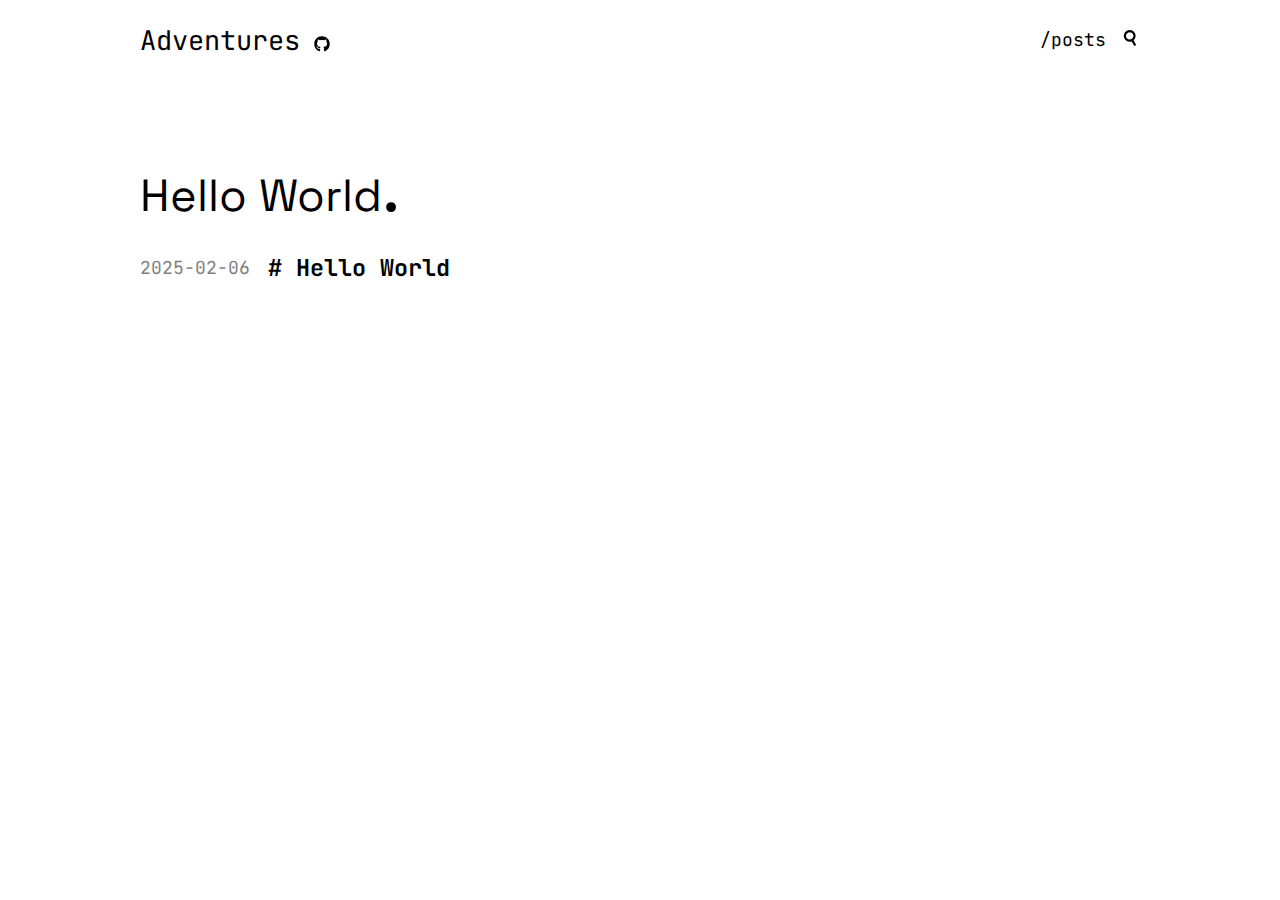
<file: index.html>
<!DOCTYPE html>
<html lang="en" class="dark light">

<head>
    <meta charset="UTF-8">
    <meta http-equiv="X-UA-Compatible" content="IE=edge">
    <meta name="viewport" content="width=device-width, initial-scale=1.0">
    <meta name="base" content="https:&#x2F;&#x2F;thy0s.github.io&#x2F;ghpages&#x2F;">

    

    
    
    
    <title>
        Adventures
    </title>
    
        <meta property="og:title" content="Adventures" />
    

    

     
         
     

     
         
    

    
    

    
    
        <link href=https://thy0s.github.io/ghpages/fonts.css rel="stylesheet" />
    

    
    

    
    

    
    

    
    

    

    
    <link rel="alternate" type="application/atom+xml" title="Adventures" href="https://thy0s.github.io/ghpages/atom.xml">


    
    
        <link rel="stylesheet" type="text/css" href="https://thy0s.github.io/ghpages/theme/dark.css" />
    

    <!-- Set the correct theme in the script -->
    <script src=https://thy0s.github.io/ghpages/js/themetoggle.js></script>
    
        <script>setTheme("dark");</script>
    

    <link rel="stylesheet" type="text/css" media="screen" href=https://thy0s.github.io/ghpages/main.css />

    

    <script src=https://thy0s.github.io/ghpages/js/mermaid.js></script>

    <script defer src="https://thy0s.github.io/ghpages/search_index.en.js?h=5b909bfd43a5aed4db01"></script>
        <script defer src="https://thy0s.github.io/ghpages/js/searchElasticlunr.min.js?h=3626c0ef99daa745b31e"></script></head>


<body>
    <div class="content">
        <header>
    <div class="main">
        
            <a href=https:&#x2F;&#x2F;thy0s.github.io&#x2F;ghpages&#x2F;>Adventures</a>
        


        <div class="socials">
            
            <a rel="me" href="https:&#x2F;&#x2F;github.com&#x2F;thy0s&#x2F;" class="social">
                <img alt=github src=https://thy0s.github.io/ghpages/social_icons/github.svg>
            </a>
            
        </div>
    </div>

    <nav>
        
            <a href=https://thy0s.github.io/ghpages/posts style="margin-left: 0.25em">&#x2F;posts</a>
        

        
        <button 
            id="search-button"
            class="search-button"
            title="$SHORTCUT to open search"
        >
            <img 
                src="https://thy0s.github.io/ghpages/search.svg" 
                alt="Search" 
                class="search-icon"
            >
        </button>

        <div id="searchModal" class="search-modal js" role="dialog" aria-labelledby="modalTitle">
            <div id="modal-content">
                <h1 id="modalTitle" class="page-header">Search</h1>
                <div id="searchBar">
                    <input 
                        id="searchInput" 
                        role="combobox" 
                        autocomplete="off" 
                        spellcheck="false" 
                        aria-expanded="false" 
                        aria-controls="results-container" 
                        placeholder="Search..."
                    />
                    <button 
                        id="clear-search" 
                        class="clear-button"
                        title="Clear search"
                    >
                        <svg xmlns="http://www.w3.org/2000/svg" viewBox="0 -960 960 960">
                            <path d="m256-200-56-56 224-224-224-224 56-56 224 224 224-224 56 56-224 224 224 224-56 56-224-224-224 224Z"/>
                        </svg>
                    </button>
                </div>
                <div id="results-container">
                    <div id="results-info">
                        <span id="zero_results" style="display: none;">No results</span>
                        <span id="one_result" style="display: none;">1 result</span>
                        <span id="many_results" style="display: none;">$NUMBER results</span>
                    </div>
                    <div id="results" role="listbox"></div>
                </div>
            </div>
        </div>
        

        
    </nav>
</header>


        
        
    
        
    <div class="page-header">
        Hello World<span class="primary-color" style="font-size: 1.6em">.</span>
    </div>

    

    
        <main class="list">
<ul>
    <li class="list-item">
    <section>
        <div class="post-header">
            <time>2025-02-06</time>

            <div>
                <h1 class="title">
                    <a href=https://thy0s.github.io/ghpages/hello-world/>Hello World</a>

                    
                </h1>

                <div class="meta">
                    <div class="description">
                        
                        
                        
                    </div>

                    
                </div>
            </div>
        </div>
    </section>
  </li>
    </ul>

        </main>
    

    


        
            
        

        
    </div>
</body>

</html>
</file>
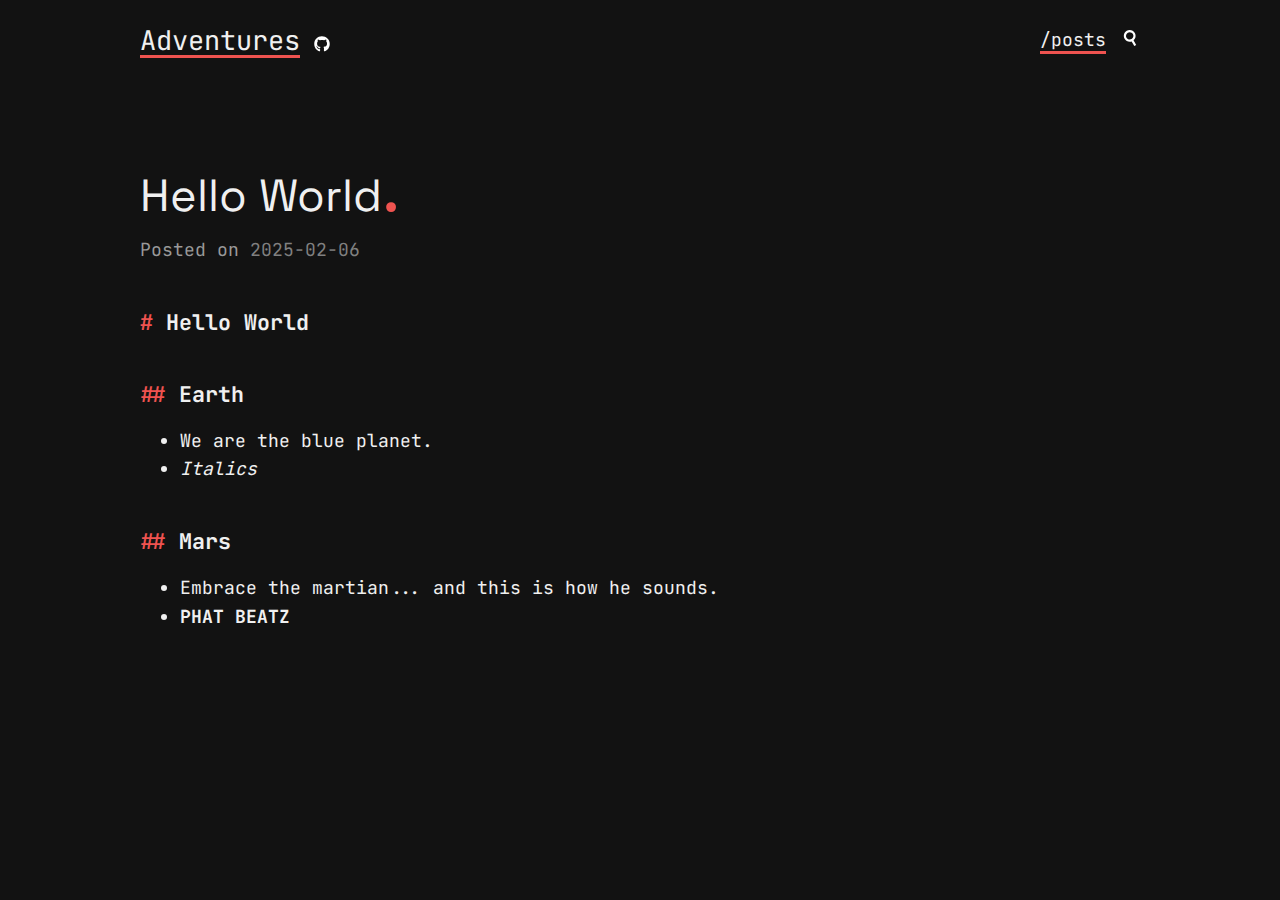
<file: hello-world/index.html>
<!DOCTYPE html>
<html lang="en" class="dark light">

<head>
    <meta charset="UTF-8">
    <meta http-equiv="X-UA-Compatible" content="IE=edge">
    <meta name="viewport" content="width=device-width, initial-scale=1.0">
    <meta name="base" content="https:&#x2F;&#x2F;thy0s.github.io&#x2F;ghpages&#x2F;">

    

    
    
    
    <title>
         Hello World
        
    </title>

        
            <meta property="og:title" content="Hello World" />
        
     

     
         
     

     
         
    

    
    

    
    
        <link href=https://thy0s.github.io/ghpages/fonts.css rel="stylesheet" />
    

    
    

    
    

    
    

    
    

    

    
    <link rel="alternate" type="application/atom+xml" title="Adventures" href="https://thy0s.github.io/ghpages/atom.xml">


    
    
        <link rel="stylesheet" type="text/css" href="https://thy0s.github.io/ghpages/theme/dark.css" />
    

    <!-- Set the correct theme in the script -->
    <script src=https://thy0s.github.io/ghpages/js/themetoggle.js></script>
    
        <script>setTheme("dark");</script>
    

    <link rel="stylesheet" type="text/css" media="screen" href=https://thy0s.github.io/ghpages/main.css />

    

    <script src=https://thy0s.github.io/ghpages/js/mermaid.js></script>

    <script defer src="https://thy0s.github.io/ghpages/search_index.en.js?h=5b909bfd43a5aed4db01"></script>
        <script defer src="https://thy0s.github.io/ghpages/js/searchElasticlunr.min.js?h=3626c0ef99daa745b31e"></script></head>


<body>
    <div class="content">
        <header>
    <div class="main">
        
            <a href=https:&#x2F;&#x2F;thy0s.github.io&#x2F;ghpages&#x2F;>Adventures</a>
        


        <div class="socials">
            
            <a rel="me" href="https:&#x2F;&#x2F;github.com&#x2F;thy0s&#x2F;" class="social">
                <img alt=github src=https://thy0s.github.io/ghpages/social_icons/github.svg>
            </a>
            
        </div>
    </div>

    <nav>
        
            <a href=https://thy0s.github.io/ghpages/posts style="margin-left: 0.25em">&#x2F;posts</a>
        

        
        <button 
            id="search-button"
            class="search-button"
            title="$SHORTCUT to open search"
        >
            <img 
                src="https://thy0s.github.io/ghpages/search.svg" 
                alt="Search" 
                class="search-icon"
            >
        </button>

        <div id="searchModal" class="search-modal js" role="dialog" aria-labelledby="modalTitle">
            <div id="modal-content">
                <h1 id="modalTitle" class="page-header">Search</h1>
                <div id="searchBar">
                    <input 
                        id="searchInput" 
                        role="combobox" 
                        autocomplete="off" 
                        spellcheck="false" 
                        aria-expanded="false" 
                        aria-controls="results-container" 
                        placeholder="Search..."
                    />
                    <button 
                        id="clear-search" 
                        class="clear-button"
                        title="Clear search"
                    >
                        <svg xmlns="http://www.w3.org/2000/svg" viewBox="0 -960 960 960">
                            <path d="m256-200-56-56 224-224-224-224 56-56 224 224 224-224 56 56-224 224 224 224-56 56-224-224-224 224Z"/>
                        </svg>
                    </button>
                </div>
                <div id="results-container">
                    <div id="results-info">
                        <span id="zero_results" style="display: none;">No results</span>
                        <span id="one_result" style="display: none;">1 result</span>
                        <span id="many_results" style="display: none;">$NUMBER results</span>
                    </div>
                    <div id="results" role="listbox"></div>
                </div>
            </div>
        </div>
        

        
    </nav>
</header>


        
        
    
<main>
    <article>
        <div class="title">
            
            
    <div class="page-header">
        Hello World<span class="primary-color" style="font-size: 1.6em">.</span>
    </div>


                <div class="meta">
                    
                        Posted on <time>2025-02-06</time>
                    

                    

                    

                    
                    

                    
                    

                    

                </div>
        </div>

        

        
        

        <section class="body">
            <h1 id="hello-world">Hello World</h1>
<h2 id="earth">Earth</h2>
<ul>
<li>We are the blue planet.</li>
<li><em>Italics</em></li>
</ul>
<h2 id="mars">Mars</h2>
<ul>
<li>Embrace the martian... and this is how he sounds.</li>
<li><strong>PHAT BEATZ</strong></li>
</ul>

        </section>
    </article>
</main>



        
            
        

        
    </div>
</body>

</html>
</file>
